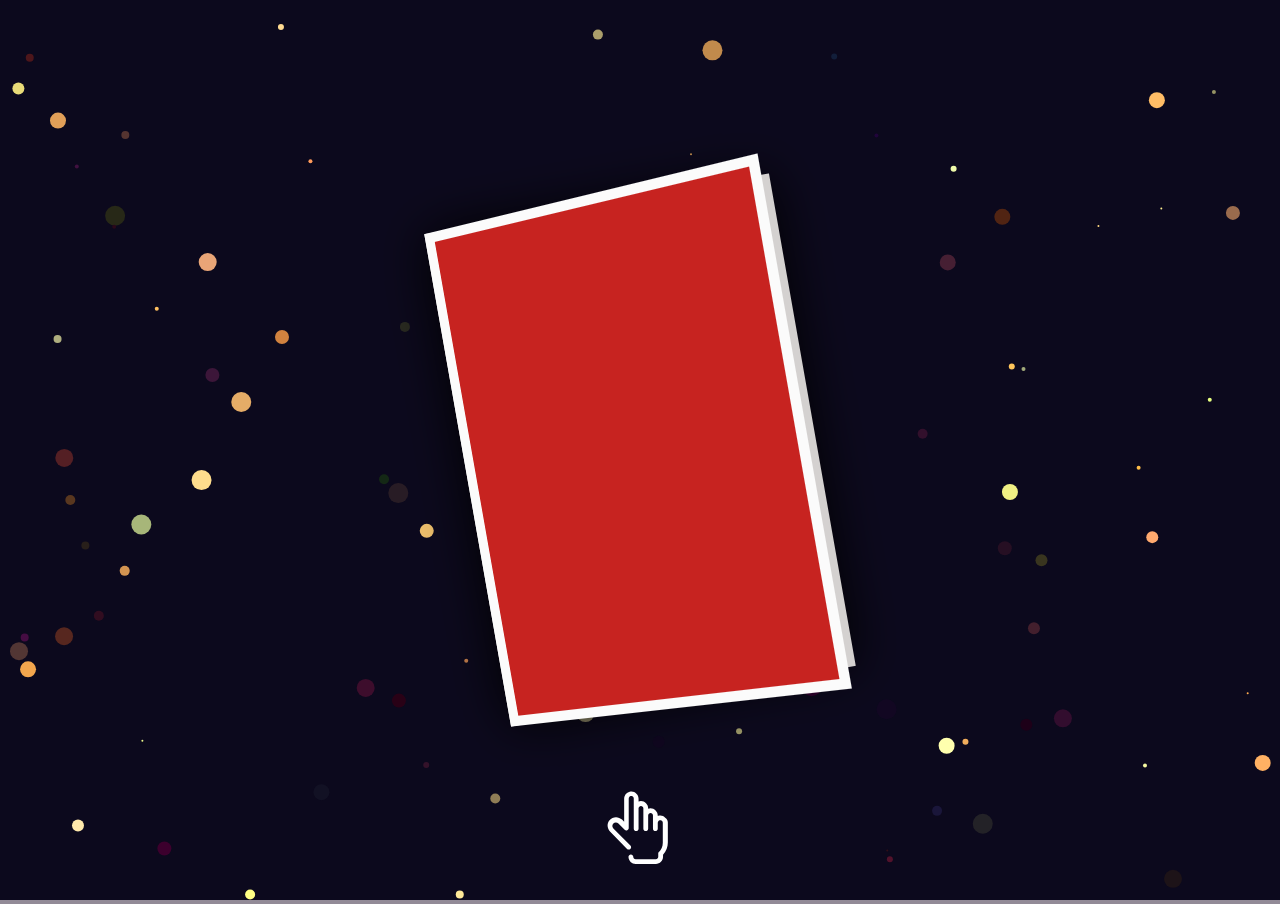
<file: index.html>
<!DOCTYPE html>
<html lang="en" >

<head>

  <meta charset="UTF-8">
  <title>Your Christmas Card</title>
  <meta name="viewport" content="width=device-width; initial-scale=1.0; maximum-scale=1.0; minimum-scale=1.0; user-scalable=no; target-densityDpi=device-dpi" />
  
  
      <link rel="stylesheet" href="css/style3.css">

  
</head>

<body>

	<div id="main">
		<div id="wrap">
			<audio id="music" autoplay="autopaly" loop="loop">
				<source src="music/love.mp3" type="audio/mp3" />
				<source src="music/love.ogg" type="audio/ogg" />
			</audio>
		</div>
		</div>

  <canvas id="canvas"></canvas>
  
  

    <script  src="js/index2.js"></script>




    <div class="card">
    <div class="card-page cart-page-front">
        <div class="card-page cart-page-outside"></div>
        <div class="card-page cart-page-inside">
          <span class="merry-christmas">
<svg version="1.1" id="Layer_2" xmlns="http://www.w3.org/2000/svg" xmlns:xlink="http://www.w3.org/1999/xlink" x="0px" y="0px"
	 width="540.054px" height="551.88px" viewBox="0 0 540.054 551.88" enable-background="new 0 0 540.054 551.88"
	 xml:space="preserve">
<path fill="#0A0A0A" d="M408.424,259.126c-6.145,0.44-11.873,2.104-17.349,4.458c1.873-7.48,7.205-30.873-6.877-29.254
	c-1.13,0.129-1.724,0.823-1.892,1.648c-0.16,0.177-0.31,0.373-0.429,0.615c-3.015,6.094-5.718,14.199-9.76,19.695
	c-1.472,2-2.722,4.848-5.667,6c-7.667,3-1-20.667,0.403-26.008c1.336-5.086-5.09-5.446-9.21-5.564
	c-1.478-0.042-2.408,0.997-2.672,2.134c-1.771,4.952-4.872,14.68-4.664,22.817c-1.675,2.943-5.191,12.621-10.857,13.621
	c-8.242,1.454-2.563-16.957-2-20.334c1.333-8,2.628-11.805-5.333-15c-2.264-0.908-5.406-1.915-7.769-2.502
	c0.089-0.499,0.184-0.998,0.258-1.5c0.452-3.046,0.324-8.625-2.972-10.302c-3.246-1.651-7.683-1.042-9.018,2.881
	c-2.086,6.129,1.369,9.709,6.025,11.925c-1.409,5.57-3.866,10.902-6.185,16.131c-2.527,5.698-5.047,11.584-8.066,17.048
	c-0.503,0.889-1.105,1.706-1.777,2.474c-0.19,0.137-0.375,0.295-0.542,0.504c-0.147,0.184-0.301,0.334-0.453,0.499
	c-0.32-1.622-0.045-3.463,0.099-5.091c0.205-2.319,0.537-4.664,0.959-6.956c1.638-8.898,5.757-23.821-7.247-27.625
	c-2.769-1.015-5.481-2.27-8.029-3.789c0.729-3.351,1.066-6.749,0.714-10.099c-0.746-7.1-9.771-11.932-14.462-5.102
	c-4.469,6.505,1.533,12.914,8.042,17.405c-1.567,5.595-4.063,11.042-6.443,16.208c-2.243,4.867-11.502,24.063-17.053,12.175
	c-1.347-2.884-1.583-6.25-1.22-9.587c6.726-0.07,13.875-8.967,13.043-15.18c-0.25-1.867-1.442-3.323-2.996-4.121
	c-4.746-3.586-10.56-2.08-15.424,1.055c-5.327,3.432-8.329,8.822-8.991,15.068c-0.485,4.564,0.015,9.123,1.842,13.173
	c-0.671,2.181-1.46,4.302-2.526,6.266c-2.609,4.809-5.47-0.677-6.093-3.317c-0.732-3.105-3.745-21.835-4.826-27.99
	c-0.839-4.777-2.416-9.121-6.94-11.494c-10.193-5.347-16.953,14.511-20.619,34.844c-0.15-1.523-0.739-13.674-0.972-15.188
	c-0.754-4.909-1.971-10.466-5.743-13.968c-4.074-3.782-9.072,0.642-11.787,3.652c-0.854,0.947-1.633,1.957-2.358,3.01
	c1.254-6.39,2.11-12.837,1.72-19.314c-0.468-7.769-12.292-8.248-17.77-6.557c-0.584,0.182-0.993,0.496-1.252,0.881
	c-0.352,0.365-0.592,0.87-0.618,1.536c-0.461,11.669-2.083,23.257-2.582,34.933c-0.246,5.756-0.359,11.518-0.576,17.275
	c-0.173,4.633-1.224,9.381-0.674,14.004c-0.065,0.294-0.071,0.599,0.018,0.902c0.062,0.21,0.139,0.41,0.224,0.605
	c0.016,0.078,0.027,0.156,0.044,0.234c0.207,0.955,0.807,1.531,1.521,1.787c15.66,5.629,13.604-13.445,16.139-23.459
	c1.607-6.35,3.581-13.52,7.333-19c2.295-3.353,4.394-5.369,5.333-1c0.722,3.357,1.002,10.45,1.042,13.863
	c0.079,6.824,0.312,13.729,1.365,20.477c0.133,0.851,7.386,6.916,12.593,0.66c1.244-1.494,1.333-10,3.088-19.338
	c0.628-3.344,1.549-6.59,2.556-9.836c0.305-0.986,3.55-9.936,5-7.762c1.556,2.336,1.679,18.956,2.082,23.988
	c0.771,9.63,5.483,19.66,17.274,16.613c5.786-1.496,9.039-6.484,11.333-12.666c5.667,6.666,14.002,5.833,19.671,2.529
	c0.402-0.234,0.683-0.529,0.88-0.852c2.013-1.537,3.779-3.596,5.123-5.467c4.225-5.885,7.139-12.777,9.854-19.457
	c0.973-2.395,1.935-4.897,2.751-7.459c0.509,0.287,1.002,0.558,1.482,0.814c0.128,0.186,0.275,0.365,0.468,0.531
	c2.325,1.996,1.456,5.473,0.881,7.986c-0.889,3.889-1.482,7.822-1.986,11.775c-0.613,4.807-1.573,9.453-1.231,14.329
	c0.734,10.451,12.601,13.38,19.37,6.712c2.306-1.92,3.896-4.813,5.129-7.449c4.693-10.033,10.295-20.252,13.13-31.088
	c0.216,0.063,0.431,0.124,0.646,0.184c0.032,0.029,0.066,0.051,0.088,0.09c1.744,3.153-0.742,13.437-1.256,16.153
	c-2.333,12.333-3,18.667,3.667,22.333c9.042,4.973,16.05,0.096,21.877-7.192c1.284-1.417,2.431-3.014,3.48-4.706
	c1.257,2.712,3.392,4.752,6.783,5.612c7.371,1.869,13.013-2.406,17.407-8.41c-1.083,4.436-2.145,8.874-2.98,13.362
	c-0.004,0.021-0.008,0.043-0.012,0.064c-6.87,4.783-14.099,11.954-13.435,20.629c0.138,1.807,1.163,3.113,2.544,3.811
	c6.372,6.195,14.074,1.231,18.952-5.764c4.638-6.649,6.664-14.654,8.515-22.522c6.12-3.015,12.377-5.245,19.508-5.757
	C412.306,263.852,411.632,258.896,408.424,259.126z M263.93,237.873c-0.803,1.768-3.477,4.858-5.943,5.6
	c0.358-1.313,0.771-2.576,1.212-3.75c0.547-1.458,1.317-2.783,2.211-4.049c0.785-1.5,1.993-1.813,3.625-0.939
	C264.817,235.837,264.449,236.883,263.93,237.873z M365.309,289.485c1.212-3.271,3.501-6.058,6.237-8.472
	c-0.521,2.279-1.136,4.535-1.949,6.755c-0.766,2.091-1.837,3.944-3.554,5.409c-0.506,0.432-0.859,0.606-1.102,0.609
	c-0.147-0.158-0.293-0.33-0.439-0.51C364.358,292.245,365.125,289.979,365.309,289.485z M279.171,220.98
	c-1.049-1.189-3.856-7.207,0.792-6.802c1.343,0.116,2.209,1.093,2.738,2.224c0.975,2.084,0.594,4.777,0.327,6.969
	c-0.046,0.374-0.103,0.747-0.16,1.12C281.549,223.412,280.298,222.256,279.171,220.98z M460.261,321.795
	c-2.297,0.051-4.698,0.373-7.054,0.967c-0.312-0.527-0.628-1.048-0.95-1.556c-2.765-4.362-7.715-7.108-8.257-11.988
	c1.271-0.249,2.456-0.715,3.303-1.604c1.382-1.451,1.335-3.506,0.256-5.125c-0.635-0.953-2.586-1.854-3.663-2.118
	c-4.707-1.161-8.634,4.292-9.429,8.232c-0.35,1.737-0.384,3.651-0.209,5.413c0.032,0.319,0.087,0.627,0.142,0.936
	c-1.194,4.824-2.818,9.509-5.416,13.795c-2.218,3.66-3.302,8.554-7.522,10.611c-3.069,1.498-5.07-0.545-5.334-3.6
	c-0.702-8.114,4.144-15.97,2.936-24.193c-0.539-3.666-3.685-6.91-7.546-7.244c-1.315-0.113-2.543,1.014-2.956,2.201
	c-0.372,1.07-0.735,2.167-1.083,3.283c-0.474-0.447-0.978-0.844-1.503-1.197c-4.403-4.775-12.259-5.602-17.941-2.453
	c-6.953,3.855-9.684,13.605-9.681,21.375c-1.202,1.977-2.692,4.322-4.335,6.551c-0.136,0.15-0.258,0.311-0.397,0.459
	c-1.443,1.554-3.092,2.843-4.926,3.898c-2.527,1.455-2.635-1.416-2.886-2.939c-1.141-6.952,1.666-13.807-1.528-20.525
	c-3.653-7.684-10.047-5.672-15.374-1.322c-2.936,2.396-5.522,5.318-7.486,8.565c-0.076-1.06-0.168-2.119-0.297-3.181
	c-0.617-5.066-4.673-8.176-9.651-7.184c-5.563,1.109-9.828,7.385-12.553,11.808c-0.41,0.665-0.798,1.343-1.175,2.024
	c0.194-5.033,0.603-10.133-0.059-15.098c-0.692-5.186-5.552-4.92-9.497-4.622c-1.083,0.081-1.706,0.7-1.946,1.472
	c-0.196,0.277-0.341,0.617-0.412,1.029c-0.679,3.979-1.224,7.951-1.658,11.936c-1.622,4.756-3.42,9.466-6.394,13.561
	c-0.307,0.422-0.634,0.824-0.974,1.207c-0.11,0.041-0.219,0.076-0.33,0.137c-2.94,1.57-4.662-6.824-4.906-8.22
	c-0.814-4.654,0.061-9.686,0.714-14.305c0.635-4.497,1.364-8.981,2.235-13.439c0.105-0.539,0.236-1.069,0.378-1.597
	c0.42,0.073,0.841,0.147,1.263,0.224c4.383,0.79,8.648,1.079,12.728-0.936c2.89-1.428,0.305-5.71-2.571-4.29
	c-3.016,1.49-6.515,0.974-9.912,0.287c0.517-1.566,0.985-3.147,1.208-4.81c0.075-0.56-0.023-1.02-0.229-1.392
	c-0.045-0.641-0.309-1.25-0.856-1.609c-2.438-1.6-4.834-2.195-7.724-2.332c-0.719-0.035-1.343,0.364-1.767,0.928
	c-0.203,0.178-0.392,0.387-0.549,0.657c-1.304,2.247-2.335,4.739-3.181,7.353c-2.33,0.153-4.645,0.521-6.942,1.184
	c-3.094,0.891-1.722,5.699,1.382,4.807c1.388-0.4,2.765-0.664,4.137-0.828c-1.098,4.696-1.791,9.529-2.483,13.885
	c-0.53,3.335-0.896,6.857-0.917,10.385c-3.426,1.811-6.832,3.984-10.031,6.457c-5.628-11.931-11.693-25.008,0.925-32
	c0.531-0.295,0.873-0.688,1.06-1.119c0.396-0.575,0.564-1.317,0.286-2.164c-1.721-5.236-7.724-6.742-12.485-5.035
	c-0.323,0.041-0.658,0.155-0.996,0.362c-0.113,0.068-0.215,0.145-0.326,0.214c-0.993,0.516-1.907,1.172-2.664,1.996
	c-5.104,4.49-7.203,10.863-6.915,17.957c0.065,1.615,0.319,3.197,0.69,4.758c-1.473,4.01-3.142,7.934-5.138,11.746
	c-1.854,3.541-4.122,8.018-7.381,10.782c-0.321,0.022-0.661,0.119-1.012,0.31c-4.804,2.611-3.137-11.627-2.837-13.236
	c0.785-4.214,2.301-8.338,2.565-12.637c0.4-6.508-6.321-8.827-11.453-6.123c-0.801,0.422-1.196,1.086-1.302,1.785
	c-0.022,0.056-0.051,0.103-0.07,0.16c-1.207,3.733-2.928,9.746-3.682,15.844c-0.948,2.313-1.948,4.604-3.07,6.848
	c-1.732,3.465-5,9.518-8.887,12.113c-0.366,0.063-0.741,0.222-1.109,0.53c-0.122,0.103-0.244,0.183-0.366,0.277
	c-0.289,0.118-0.58,0.217-0.873,0.288c-2.352,0.576,0.619-16.209,0.891-17.508c1.781-8.487-0.302-15.61-8.368-19.57
	c-0.847-0.416-1.717-0.775-2.599-1.105c0.453-4.509-0.037-8.852-2.241-12.449c-0.046-0.131-0.092-0.262-0.165-0.396
	c-2.191-4.104-7.075-5.24-11.055-2.865c-4.282,2.555-4.094,8.762-1.85,12.619c1.901,3.268,5.42,4.953,8.943,6.233
	c0.072,0.311,0.193,0.611,0.364,0.884c-0.454,1.828-0.976,3.596-1.413,5.209c-1.577,5.817-3.935,12.012-6.664,17.387
	c-1.665,3.279-3.677,6.613-6.358,9.158c-2.974,2.82-2.679-5.398-2.763-6.967c-0.274-5.111-0.797-13.539-7.785-12.937
	c-1.818,0.157-3.362,0.883-4.673,1.985c0.35-6.104,0.682-12.207,0.969-18.314c0.323-6.888,1.456-14.306-0.244-21.08
	c-1.645-6.557-7.007-7.266-12.705-7.285c-1.728-0.006-2.521,1.422-2.401,2.754c-0.068,0.234-0.118,0.482-0.118,0.758
	c-0.008,2.517-0.665,8.605-1.382,16.3c-4.275,13.324-8.808,26.704-16.4,38.53c-0.856,1.332-1.885,2.816-3.058,4.215
	c-0.221,0.132-0.436,0.291-0.631,0.51c-0.683,0.764-1.378,1.516-2.089,2.25c-2.423,2.022-5.27,3.242-8.447,2.338
	c-6.46-1.84-7.639-11.588-7.853-17.121c-0.59-15.274,5.032-50.82,27.228-45.957c1.721,0.378,2.999-0.893,3.273-2.221
	c0.129-0.471,0.099-1.01-0.179-1.593c-5.391-11.304-21.279-10.751-30.837-5.546c-12.958,7.057-16.732,23.674-17.865,37.146
	c-1.081,12.859-0.091,31.237,10.372,40.525c10.066,8.935,20.269,3.538,28.248-4.523c0.371-0.33,0.736-0.667,1.084-1.015
	c5.312-5.294,8.684-12.483,11.898-19.151c1.37-2.843,2.604-5.744,3.759-8.681c-1.094,21.095-0.058,42.746,10.608,39.853
	c0.612,0.042,1.254-0.122,1.836-0.602c1.856-1.529,2.811-3.461,3.047-5.876c0.423-4.313,0.841-8.667,1.106-12.994
	c0.029-0.474,0.055-0.948,0.084-1.422c0.744-2.872,2.04-5.552,4.186-7.634c4.016-3.896,3.906,5.043,4.03,7.344
	c0.278,5.185,1.018,14.533,8.667,11.76c7.027-2.548,10.771-14.33,13.25-20.424c1.593-3.917,3.619-8.845,4.956-13.94
	c1.566,3.384-1.042,11.239-1.647,13.267c-1.476,4.941-2.356,10.434-1.964,15.589c0.706,9.278,11.976,11.216,18.402,6.605
	c3.332-1.757,6.134-5.604,8.04-8.131c1.101-1.46,2.081-3.003,2.998-4.586c1.211,5.622,4.609,9.733,12.011,9.672
	c7.101-0.059,11.214-5.362,14.678-10.935c2.319-3.731,4.263-7.62,5.963-11.614c2.494,5.507,5.872,10.794,8.059,16.11
	c0.122,0.296,0.243,0.592,0.365,0.887c-2.071,2.531-3.853,5.227-5.233,8.051c-2.235,4.572-1.938,10.06,1.919,13.577
	c0.492,0.448,1.026,0.776,1.581,1.019c2.955,3.153,8.446,0.907,11.498-0.992c5.925-3.688,6.264-9.9,5.278-16.197
	c-0.465-2.975-1.808-6.379-3.436-9.988c2.62-2.053,5.406-3.893,8.191-5.485c0.415,3.625,1.309,7.151,2.914,10.368
	c3.135,6.28,11.169,8.172,16.498,3.572c1.966-1.697,3.571-3.658,4.938-5.781c-0.023,4.055,0.58,8.397,3.894,10.92
	c0.357,0.271,0.728,0.422,1.094,0.49c0.148,0.041,0.301,0.076,0.47,0.094c1.517,0.146,6.129-0.796,6.649-2.145
	c2.517-6.523,4.879-13.422,8.739-19.307c0.129-0.097,0.255-0.202,0.375-0.332c0.863-0.926,1.713-1.857,2.613-2.748
	c2.502-2.475,2.983,0.896,2.951,2.806c-0.054,3.146-0.345,6.255,0.466,9.348c1.156,4.401,3.6,10.899,9.298,9.868
	c0.047-0.008,0.087-0.026,0.133-0.037c2.893-0.604,2.249-2.187,2.593-5.282c1.062-7.313,2.738-14.266,7.951-19.983
	c2.406-2.638,3.516,1.379,3.458,3.277c-0.095,3.143,0.239,6.271,0.462,9.402c0.249,3.491,0.274,7.195,1.878,10.407
	c3.042,6.089,9.097,5.726,14.351,2.589c2.73-1.63,5.002-3.938,7.014-6.527c0.79-0.836,1.535-1.721,2.248-2.633
	c2.311,5.133,7.343,8.613,13.488,6.277c5.206-1.979,8.373-6.264,10.663-11.111c0.003,0.992,0.035,1.977,0.109,2.949
	c0.443,5.781,2.322,12.656,8.681,14.157c6.782,1.601,13.651-3.394,16.59-9.077c3.014-5.826,5.978-11.104,8.182-16.93
	c1.69,2.215,3.788,4.211,5.697,6.215c-1.943,1.607-3.578,3.559-4.705,5.9c-2.504,5.201-2.437,13.383,5.157,13.818
	c1.853,0.106,5.827-0.85,7.13-1.448c4.467-2.05,7.093-7.038,6.412-12.717c-0.242-2.015-0.845-3.987-1.645-5.888
	c1.505-0.325,2.975-0.504,4.309-0.533C463.024,326.706,463.48,321.725,460.261,321.795z M188.352,301.441
	c-0.942-0.343-1.874-0.711-2.781-1.141c-1.822-0.864-3.352-2.31-3.907-4.281c-0.647-2.295,1.561-5.789,3.488-4.93
	c0.107,0.214,0.24,0.426,0.432,0.63C188.093,294.385,188.643,297.85,188.352,301.441z M262.668,352.641
	c-0.679,2.059-2.257,2.356-4.736,0.896c-1.603-2.24-0.157-5.558,0.847-7.611c0.641-1.311,1.408-2.587,2.267-3.83
	c0.501,1.384,0.972,2.779,1.354,4.215C262.957,348.4,263.166,350.529,262.668,352.641z M399.04,324.032
	c-1.301,2.104-5.967,10.753-8.043,5.184c-1.247-3.347,0.451-8.728,1.844-11.843c1.66-3.712,5.99-6.674,9.446-5.381
	c1.393,0.712,1.355,1.988,1.422,2.088C402.629,317.688,400.541,321.604,399.04,324.032z M447.175,338.299
	c-0.397,3.41-5.654,5.101-5.223,0.588c0.29-3.033,1.956-5.486,4.283-7.371C447.3,333.583,447.464,335.817,447.175,338.299z
	 M223.894,292.253c-1.772-3.511-0.005-8.671,3.667-10.292c0.365-0.162,0.747-0.25,1.123-0.273c1.069-0.67,2.285-1.07,3.589-1.021
	c3.533,0.135,5.696,3.474,5.627,6.785c-0.071,3.384-1.722,6.66-5.083,7.813C229.756,296.314,225.461,295.355,223.894,292.253z
	 M308.336,425.396c-5.223-8.412-5.395-17.662-8.412-26.787c-1.359-4.113-4.332-9.742-8.426-12.928
	c1.357-0.906,2.586-2.051,3.658-3.121c1.939-1.938,5.084-5.66,2.957-8.486c-2.625-3.483-6.977-0.607-10.061,3.186
	c-0.195-3.039-1.205-6.039-2.945-8.348c-0.449-0.596-1.426-0.861-2.096-0.494c-3.602,1.968-4.486,5.473-3.988,9.096
	c-0.645-0.423-1.311-0.816-2.016-1.146c-2.406-1.127-6.156-1.715-8.18,0.41c-2.232,2.342-0.52,5.75,1.561,7.461
	c1.535,1.264,3.385,2.334,5.318,3.154c-3.342,3.002-6.027,7.102-7.779,10.5c-4.67,9.063-4.26,19.441-10.785,27.766
	c-0.432,0.549-0.467,1.106-0.27,1.564c-0.113,0.512,0.018,1.057,0.543,1.438c4.328,3.127,10.275,4.57,16.166,5.256
	c-0.072,2.406,1.021,4.623,3.855,5.092c2.941,0.488,5.65-1.881,6.91-4.469c4.621,0.059,8.988-0.834,13.396-2.129
	c2.826-0.832,6.23-1.631,8.572-3.602C307.777,428.998,309.396,427.104,308.336,425.396z M290.861,379.414
	c0.773-0.965,1.715-1.814,2.701-2.555c0.422-0.316,1.707-0.59,1.645-0.781c0.445,1.385-2.645,3.986-3.471,4.744
	c-0.98,0.9-2.387,2.168-3.813,2.837C288.561,382.207,290,380.488,290.861,379.414z M283.254,372.627
	c1.404,2.905,1.195,5.984,0.563,9.111C282.434,378.662,281.416,374.834,283.254,372.627z M271.51,379.096
	c1.439-0.957,4.23,0.541,5.492,1.246c1.6,0.896,2.699,2.324,3.809,3.738c-0.592,0.24-1.17,0.533-1.736,0.855
	C275.746,383.293,269.852,380.198,271.51,379.096z M282.422,428.195c-3.604,0.094-7.209-0.127-10.764-0.699
	c-2.049-0.33-4.004-1.096-5.963-1.793c1.998-2.264,3.27-5.561,4.246-8.104c3.371-8.783,1.41-19.32,9.004-26.148
	c11.117-9.994,14.707,11.941,15.469,18.465c0.658,5.637,1.75,10.769,4.873,14.936C293.908,426.943,288.521,428.035,282.422,428.195z
	 M321.808,144.121c-1.422,1.533-2.969,2.535-4.684,3.527c-1.709,0.988-8.504,4.634-9.122,0.725c-0.183-0.386-0.243-0.873-0.082-1.41
	c0.069-0.227,0.156-0.443,0.25-0.655c0.625-1.88,2.575-3.097,4.015-3.896l0,0c0.53-0.303,1.055-0.574,1.543-0.817
	c2.129-1.065,4.643-2.479,6.982-2.228C322.936,139.607,323.423,142.385,321.808,144.121z M328.172,172.662
	c-3.793,1.312-12.827,2.691-14.633-2.268c-0.752-2.069,0.467-3.036,2.34-3.361c4.24-1.541,9.16-0.662,12.784,2.05
	C330.049,170.12,329.875,172.072,328.172,172.662z M324.916,197.143c-1.335,2.791-5.577,0.688-7.417-0.281
	c-2.016-1.059-5.563-2.74-6.187-5.203c-0.203-0.801,0.03-1.658,0.644-2.126c0.238-0.397,0.643-0.692,1.215-0.726
	C316.851,188.586,327.475,191.793,324.916,197.143z M233.856,152.488c-0.237,0.131-0.514,0.209-0.835,0.191
	c-3.007-0.154-6.901-1.332-8.833-3.824c-1.316-1.701-2.986-4.377-1.227-6.336c2.125-2.367,7.309,0.695,9.703,2.277
	c0.1,0.059,0.205,0.119,0.303,0.178c1.395,0.83,4.222,2.334,4.225,4.27c0.008,0.033,0.025,0.065,0.031,0.1
	C237.565,151.362,235.669,152.52,233.856,152.488z M230.982,173.435c-1.393,1.3-3.721,1.729-5.535,1.979
	c-2.929,0.404-9.467,0.411-9.453-3.871c0.008-2.277,2.846-3.678,4.752-3.949c1.42-0.203,2.926-0.299,4.389-0.137
	c2.098-0.279,4.139,0.038,5.646,1.414C232.195,170.161,232.443,172.07,230.982,173.435z M234.063,191.785
	c-0.673,1.549-2.277,2.795-3.684,3.646c-2.131,1.293-7.573,3.701-8.916,0.16c-0.793-2.094,1.219-4.018,2.82-5.041
	c2.022-1.943,5.043-3.156,7.463-2.689C233.645,188.229,234.885,189.895,234.063,191.785z M296.14,189.635
	c-1.104,4.083-7.115,2.278-11.797-0.326c-0.054,0.566-0.196,1.088-0.486,1.482c-1.417,1.93-3.429,1.348-5.439,0.785
	c-1.392-0.389-2.955-1.035-4.287-1.937c-1.921,1.688-4.589,3.128-6.68,2.35c-1.295-0.481-2.037-1.654-2.309-3.003
	c-4.101,1.89-9.116,1.963-13.158,0.122c-0.898-0.409-1.146-1.304-0.686-2.151c0.67-1.236,1.87-2.507,3.237-3.609
	c-2.208-0.544-4.239-1.514-5.653-2.916c-0.543-0.538-0.559-1.465-0.008-2.006c1.861-1.824,4.303-2.32,6.713-3.072
	c1.243-0.389,2.343-1.06,3.408-1.803c-2.771-0.641-5.069-2.195-4.321-4.97c0.688-2.548,3.37-3.468,5.471-4.599
	c1.62-0.871,2.862-2.019,4.045-3.221c0.102-0.169,0.203-0.338,0.301-0.508c-1.67-0.475-3.289-1.338-4.72-2.131
	c-0.718-0.397-0.846-1.671-0.151-2.158c1.973-1.383,3.707-2.889,5.275-4.504c-0.562-0.574-0.789-1.381-0.392-2.521
	c0.668-1.92,2.366-3.146,3.849-4.43c1.78-1.54,2.971-3.471,4.544-5.175c0.269-0.292,0.606-0.386,0.933-0.347
	c0.707-0.57,2.092-0.457,2.498,0.701c1.061,3.03,3.752,5.49,5.982,7.695c1.026,1.015,2.254,2.354,1.722,3.914
	c-0.293,0.858-0.995,1.34-1.885,1.592c0.318,0.398,0.655,0.783,1.036,1.133c0.85,0.781,1.873,1.389,2.766,2.122
	c1.496,1.228,3.127,3.204,1.646,5.081c-0.693,0.879-1.709,1.33-2.878,1.475c1.904,0.926,4.104,1.422,6.026,2.4
	c2.042,1.043,3.669,3.069,1.584,5.077c-1.285,1.236-3.229,1.612-5.104,1.686c0.6,0.649,1.212,1.286,1.895,1.851
	c1.149,0.949,2.333,1.509,3.654,2.152c2.046,1,1.814,2.939,0.509,4.447c-0.993,1.146-2.275,1.703-3.674,1.875
	c0.343,0.256,0.683,0.511,1.011,0.768C292.313,184.283,296.874,186.922,296.14,189.635z M233.117,380.289c0,2.761-2.238,5-5,5
	s-5-2.239-5-5c0-2.762,2.238-5,5-5S233.117,377.527,233.117,380.289z M241.117,414.289c0,2.761-2.238,5-5,5s-5-2.239-5-5
	c0-2.762,2.238-5,5-5S241.117,411.527,241.117,414.289z M337.117,413.289c0,2.761-2.238,5-5,5s-5-2.239-5-5c0-2.762,2.238-5,5-5
	S337.117,410.527,337.117,413.289z M201.867,399.289c0,2.07-1.679,3.75-3.75,3.75s-3.75-1.68-3.75-3.75
	c0-2.071,1.679-3.75,3.75-3.75S201.867,397.218,201.867,399.289z M331.617,377.289c0,2.07-1.679,3.75-3.75,3.75
	s-3.75-1.68-3.75-3.75c0-2.071,1.679-3.75,3.75-3.75S331.617,375.218,331.617,377.289z M366.867,385.289
	c0,2.07-1.679,3.75-3.75,3.75s-3.75-1.68-3.75-3.75c0-2.071,1.679-3.75,3.75-3.75S366.867,383.218,366.867,385.289z"/>
</svg>
          </span>
        </div>
    </div>
    <div class="card-page cart-page-bottom">
      <p>This Christmas is truly special you know, Do I have more words to show? I hope u always happy, live as flowers and love your self more and more, do not sleep late because it is not healthy hihi. Merry Christmas !
      
      - dung ❤  </p>
     
    </div>
  </div>

  <span class="click-icon">
    <svg viewBox="0 0 40 40" xmlns="http://www.w3.org/2000/svg"><path fill="#fff" d="M31.6 17.7V26c0 1.9-.7 3.7-2 5.1v.9c0 1.6-1.3 3-3 3h-8.4c-1.6 0-3-1.3-3-3 0-.6.5-1 1-1s1 .4 1 1c0 .5.4 1 1 1h8.4c.5 0 1-.4 1-1v-1.2-.3-.1c0-.1.1-.2.2-.3 1.1-1.1 1.7-2.5 1.7-4v-8.3c0-.3-.1-.5-.3-.7-.1-.1-.5-.4-1-.3-.4.1-.8.6-.8 1.1v2.4c0 .6-.5 1-1 1s-1-.4-1-1v-5.5c0-.3-.1-.5-.3-.7s-.4-.3-.7-.3c-.5 0-1 .5-1 1v5.5c0 .6-.5 1-1 1s-1-.4-1-1v-8.5c0-.3-.1-.5-.3-.7s-.4-.3-.7-.3c-.5 0-1 .5-1 1v8.5c0 .6-.5 1-1 1s-1-.4-1-1V7.7c0-.3-.1-.5-.3-.7-.1-.1-.5-.4-1-.3-.4.1-.8.6-.8 1.1V20c0 .4-.2.8-.6.9-.4.2-.8.1-1.1-.2L11 18.1c-.6-.6-1.6-.6-2.2.1-.5.6-.4 1.5.2 2.1l7 7c.4.4.4 1 0 1.4-.2.2-.5.3-.7.3-.3 0-.5-.1-.7-.3l-7-7.1c-1.3-1.3-1.5-3.5-.3-4.8C8 16 9 15.5 10 15.5c.9 0 1.8.4 2.5 1l.9.9V7.9c0-1.4.9-2.7 2.3-3 1-.3 2.1 0 2.8.8.6.6.9 1.3.9 2.1V9c.3-.1.7-.2 1-.2.8 0 1.5.3 2.1.9s.9 1.3.9 2.1v.2c.3-.1.7-.2 1-.2.8 0 1.5.3 2.1.9s.9 1.3.9 2.1v.2c.1 0 .2-.1.3-.1 1-.3 2.1 0 2.8.8.8.5 1.1 1.3 1.1 2z"/></svg>
  </span>
  <script src='https://cdnjs.cloudflare.com/ajax/libs/jquery/3.1.0/jquery.min.js'></script>

  

    <script  src="js/index2.js"></script>




</body>

</html>
</file>
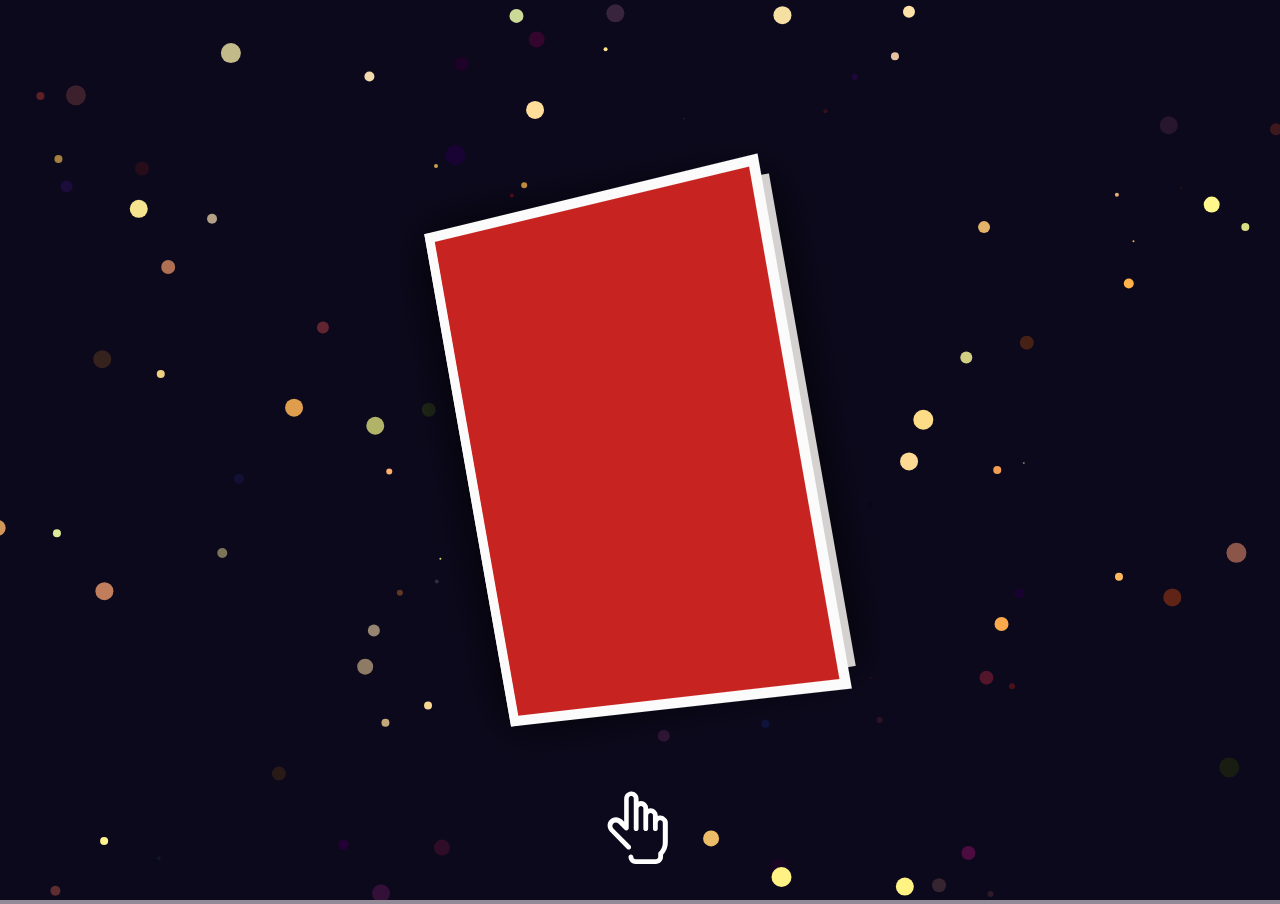
<file: card.html>
<!DOCTYPE html>
<html lang="en" >

<head>
  <meta charset="UTF-8">
  <title>Your Christmas Card</title>
  <meta name="viewport" content="width=device-width; initial-scale=1.0; maximum-scale=1.0; minimum-scale=1.0; user-scalable=no; target-densityDpi=device-dpi" />
  
  
      <link rel="stylesheet" href="css/style3.css">

  
</head>

<body>



  <canvas id="canvas"></canvas>
  
  

    <script  src="js/index2.js"></script>




    <div class="card">
    <div class="card-page cart-page-front">
        <div class="card-page cart-page-outside"></div>
        <div class="card-page cart-page-inside">
          <span class="merry-christmas">
<svg version="1.1" id="Layer_2" xmlns="http://www.w3.org/2000/svg" xmlns:xlink="http://www.w3.org/1999/xlink" x="0px" y="0px"
	 width="540.054px" height="551.88px" viewBox="0 0 540.054 551.88" enable-background="new 0 0 540.054 551.88"
	 xml:space="preserve">
<path fill="#0A0A0A" d="M408.424,259.126c-6.145,0.44-11.873,2.104-17.349,4.458c1.873-7.48,7.205-30.873-6.877-29.254
	c-1.13,0.129-1.724,0.823-1.892,1.648c-0.16,0.177-0.31,0.373-0.429,0.615c-3.015,6.094-5.718,14.199-9.76,19.695
	c-1.472,2-2.722,4.848-5.667,6c-7.667,3-1-20.667,0.403-26.008c1.336-5.086-5.09-5.446-9.21-5.564
	c-1.478-0.042-2.408,0.997-2.672,2.134c-1.771,4.952-4.872,14.68-4.664,22.817c-1.675,2.943-5.191,12.621-10.857,13.621
	c-8.242,1.454-2.563-16.957-2-20.334c1.333-8,2.628-11.805-5.333-15c-2.264-0.908-5.406-1.915-7.769-2.502
	c0.089-0.499,0.184-0.998,0.258-1.5c0.452-3.046,0.324-8.625-2.972-10.302c-3.246-1.651-7.683-1.042-9.018,2.881
	c-2.086,6.129,1.369,9.709,6.025,11.925c-1.409,5.57-3.866,10.902-6.185,16.131c-2.527,5.698-5.047,11.584-8.066,17.048
	c-0.503,0.889-1.105,1.706-1.777,2.474c-0.19,0.137-0.375,0.295-0.542,0.504c-0.147,0.184-0.301,0.334-0.453,0.499
	c-0.32-1.622-0.045-3.463,0.099-5.091c0.205-2.319,0.537-4.664,0.959-6.956c1.638-8.898,5.757-23.821-7.247-27.625
	c-2.769-1.015-5.481-2.27-8.029-3.789c0.729-3.351,1.066-6.749,0.714-10.099c-0.746-7.1-9.771-11.932-14.462-5.102
	c-4.469,6.505,1.533,12.914,8.042,17.405c-1.567,5.595-4.063,11.042-6.443,16.208c-2.243,4.867-11.502,24.063-17.053,12.175
	c-1.347-2.884-1.583-6.25-1.22-9.587c6.726-0.07,13.875-8.967,13.043-15.18c-0.25-1.867-1.442-3.323-2.996-4.121
	c-4.746-3.586-10.56-2.08-15.424,1.055c-5.327,3.432-8.329,8.822-8.991,15.068c-0.485,4.564,0.015,9.123,1.842,13.173
	c-0.671,2.181-1.46,4.302-2.526,6.266c-2.609,4.809-5.47-0.677-6.093-3.317c-0.732-3.105-3.745-21.835-4.826-27.99
	c-0.839-4.777-2.416-9.121-6.94-11.494c-10.193-5.347-16.953,14.511-20.619,34.844c-0.15-1.523-0.739-13.674-0.972-15.188
	c-0.754-4.909-1.971-10.466-5.743-13.968c-4.074-3.782-9.072,0.642-11.787,3.652c-0.854,0.947-1.633,1.957-2.358,3.01
	c1.254-6.39,2.11-12.837,1.72-19.314c-0.468-7.769-12.292-8.248-17.77-6.557c-0.584,0.182-0.993,0.496-1.252,0.881
	c-0.352,0.365-0.592,0.87-0.618,1.536c-0.461,11.669-2.083,23.257-2.582,34.933c-0.246,5.756-0.359,11.518-0.576,17.275
	c-0.173,4.633-1.224,9.381-0.674,14.004c-0.065,0.294-0.071,0.599,0.018,0.902c0.062,0.21,0.139,0.41,0.224,0.605
	c0.016,0.078,0.027,0.156,0.044,0.234c0.207,0.955,0.807,1.531,1.521,1.787c15.66,5.629,13.604-13.445,16.139-23.459
	c1.607-6.35,3.581-13.52,7.333-19c2.295-3.353,4.394-5.369,5.333-1c0.722,3.357,1.002,10.45,1.042,13.863
	c0.079,6.824,0.312,13.729,1.365,20.477c0.133,0.851,7.386,6.916,12.593,0.66c1.244-1.494,1.333-10,3.088-19.338
	c0.628-3.344,1.549-6.59,2.556-9.836c0.305-0.986,3.55-9.936,5-7.762c1.556,2.336,1.679,18.956,2.082,23.988
	c0.771,9.63,5.483,19.66,17.274,16.613c5.786-1.496,9.039-6.484,11.333-12.666c5.667,6.666,14.002,5.833,19.671,2.529
	c0.402-0.234,0.683-0.529,0.88-0.852c2.013-1.537,3.779-3.596,5.123-5.467c4.225-5.885,7.139-12.777,9.854-19.457
	c0.973-2.395,1.935-4.897,2.751-7.459c0.509,0.287,1.002,0.558,1.482,0.814c0.128,0.186,0.275,0.365,0.468,0.531
	c2.325,1.996,1.456,5.473,0.881,7.986c-0.889,3.889-1.482,7.822-1.986,11.775c-0.613,4.807-1.573,9.453-1.231,14.329
	c0.734,10.451,12.601,13.38,19.37,6.712c2.306-1.92,3.896-4.813,5.129-7.449c4.693-10.033,10.295-20.252,13.13-31.088
	c0.216,0.063,0.431,0.124,0.646,0.184c0.032,0.029,0.066,0.051,0.088,0.09c1.744,3.153-0.742,13.437-1.256,16.153
	c-2.333,12.333-3,18.667,3.667,22.333c9.042,4.973,16.05,0.096,21.877-7.192c1.284-1.417,2.431-3.014,3.48-4.706
	c1.257,2.712,3.392,4.752,6.783,5.612c7.371,1.869,13.013-2.406,17.407-8.41c-1.083,4.436-2.145,8.874-2.98,13.362
	c-0.004,0.021-0.008,0.043-0.012,0.064c-6.87,4.783-14.099,11.954-13.435,20.629c0.138,1.807,1.163,3.113,2.544,3.811
	c6.372,6.195,14.074,1.231,18.952-5.764c4.638-6.649,6.664-14.654,8.515-22.522c6.12-3.015,12.377-5.245,19.508-5.757
	C412.306,263.852,411.632,258.896,408.424,259.126z M263.93,237.873c-0.803,1.768-3.477,4.858-5.943,5.6
	c0.358-1.313,0.771-2.576,1.212-3.75c0.547-1.458,1.317-2.783,2.211-4.049c0.785-1.5,1.993-1.813,3.625-0.939
	C264.817,235.837,264.449,236.883,263.93,237.873z M365.309,289.485c1.212-3.271,3.501-6.058,6.237-8.472
	c-0.521,2.279-1.136,4.535-1.949,6.755c-0.766,2.091-1.837,3.944-3.554,5.409c-0.506,0.432-0.859,0.606-1.102,0.609
	c-0.147-0.158-0.293-0.33-0.439-0.51C364.358,292.245,365.125,289.979,365.309,289.485z M279.171,220.98
	c-1.049-1.189-3.856-7.207,0.792-6.802c1.343,0.116,2.209,1.093,2.738,2.224c0.975,2.084,0.594,4.777,0.327,6.969
	c-0.046,0.374-0.103,0.747-0.16,1.12C281.549,223.412,280.298,222.256,279.171,220.98z M460.261,321.795
	c-2.297,0.051-4.698,0.373-7.054,0.967c-0.312-0.527-0.628-1.048-0.95-1.556c-2.765-4.362-7.715-7.108-8.257-11.988
	c1.271-0.249,2.456-0.715,3.303-1.604c1.382-1.451,1.335-3.506,0.256-5.125c-0.635-0.953-2.586-1.854-3.663-2.118
	c-4.707-1.161-8.634,4.292-9.429,8.232c-0.35,1.737-0.384,3.651-0.209,5.413c0.032,0.319,0.087,0.627,0.142,0.936
	c-1.194,4.824-2.818,9.509-5.416,13.795c-2.218,3.66-3.302,8.554-7.522,10.611c-3.069,1.498-5.07-0.545-5.334-3.6
	c-0.702-8.114,4.144-15.97,2.936-24.193c-0.539-3.666-3.685-6.91-7.546-7.244c-1.315-0.113-2.543,1.014-2.956,2.201
	c-0.372,1.07-0.735,2.167-1.083,3.283c-0.474-0.447-0.978-0.844-1.503-1.197c-4.403-4.775-12.259-5.602-17.941-2.453
	c-6.953,3.855-9.684,13.605-9.681,21.375c-1.202,1.977-2.692,4.322-4.335,6.551c-0.136,0.15-0.258,0.311-0.397,0.459
	c-1.443,1.554-3.092,2.843-4.926,3.898c-2.527,1.455-2.635-1.416-2.886-2.939c-1.141-6.952,1.666-13.807-1.528-20.525
	c-3.653-7.684-10.047-5.672-15.374-1.322c-2.936,2.396-5.522,5.318-7.486,8.565c-0.076-1.06-0.168-2.119-0.297-3.181
	c-0.617-5.066-4.673-8.176-9.651-7.184c-5.563,1.109-9.828,7.385-12.553,11.808c-0.41,0.665-0.798,1.343-1.175,2.024
	c0.194-5.033,0.603-10.133-0.059-15.098c-0.692-5.186-5.552-4.92-9.497-4.622c-1.083,0.081-1.706,0.7-1.946,1.472
	c-0.196,0.277-0.341,0.617-0.412,1.029c-0.679,3.979-1.224,7.951-1.658,11.936c-1.622,4.756-3.42,9.466-6.394,13.561
	c-0.307,0.422-0.634,0.824-0.974,1.207c-0.11,0.041-0.219,0.076-0.33,0.137c-2.94,1.57-4.662-6.824-4.906-8.22
	c-0.814-4.654,0.061-9.686,0.714-14.305c0.635-4.497,1.364-8.981,2.235-13.439c0.105-0.539,0.236-1.069,0.378-1.597
	c0.42,0.073,0.841,0.147,1.263,0.224c4.383,0.79,8.648,1.079,12.728-0.936c2.89-1.428,0.305-5.71-2.571-4.29
	c-3.016,1.49-6.515,0.974-9.912,0.287c0.517-1.566,0.985-3.147,1.208-4.81c0.075-0.56-0.023-1.02-0.229-1.392
	c-0.045-0.641-0.309-1.25-0.856-1.609c-2.438-1.6-4.834-2.195-7.724-2.332c-0.719-0.035-1.343,0.364-1.767,0.928
	c-0.203,0.178-0.392,0.387-0.549,0.657c-1.304,2.247-2.335,4.739-3.181,7.353c-2.33,0.153-4.645,0.521-6.942,1.184
	c-3.094,0.891-1.722,5.699,1.382,4.807c1.388-0.4,2.765-0.664,4.137-0.828c-1.098,4.696-1.791,9.529-2.483,13.885
	c-0.53,3.335-0.896,6.857-0.917,10.385c-3.426,1.811-6.832,3.984-10.031,6.457c-5.628-11.931-11.693-25.008,0.925-32
	c0.531-0.295,0.873-0.688,1.06-1.119c0.396-0.575,0.564-1.317,0.286-2.164c-1.721-5.236-7.724-6.742-12.485-5.035
	c-0.323,0.041-0.658,0.155-0.996,0.362c-0.113,0.068-0.215,0.145-0.326,0.214c-0.993,0.516-1.907,1.172-2.664,1.996
	c-5.104,4.49-7.203,10.863-6.915,17.957c0.065,1.615,0.319,3.197,0.69,4.758c-1.473,4.01-3.142,7.934-5.138,11.746
	c-1.854,3.541-4.122,8.018-7.381,10.782c-0.321,0.022-0.661,0.119-1.012,0.31c-4.804,2.611-3.137-11.627-2.837-13.236
	c0.785-4.214,2.301-8.338,2.565-12.637c0.4-6.508-6.321-8.827-11.453-6.123c-0.801,0.422-1.196,1.086-1.302,1.785
	c-0.022,0.056-0.051,0.103-0.07,0.16c-1.207,3.733-2.928,9.746-3.682,15.844c-0.948,2.313-1.948,4.604-3.07,6.848
	c-1.732,3.465-5,9.518-8.887,12.113c-0.366,0.063-0.741,0.222-1.109,0.53c-0.122,0.103-0.244,0.183-0.366,0.277
	c-0.289,0.118-0.58,0.217-0.873,0.288c-2.352,0.576,0.619-16.209,0.891-17.508c1.781-8.487-0.302-15.61-8.368-19.57
	c-0.847-0.416-1.717-0.775-2.599-1.105c0.453-4.509-0.037-8.852-2.241-12.449c-0.046-0.131-0.092-0.262-0.165-0.396
	c-2.191-4.104-7.075-5.24-11.055-2.865c-4.282,2.555-4.094,8.762-1.85,12.619c1.901,3.268,5.42,4.953,8.943,6.233
	c0.072,0.311,0.193,0.611,0.364,0.884c-0.454,1.828-0.976,3.596-1.413,5.209c-1.577,5.817-3.935,12.012-6.664,17.387
	c-1.665,3.279-3.677,6.613-6.358,9.158c-2.974,2.82-2.679-5.398-2.763-6.967c-0.274-5.111-0.797-13.539-7.785-12.937
	c-1.818,0.157-3.362,0.883-4.673,1.985c0.35-6.104,0.682-12.207,0.969-18.314c0.323-6.888,1.456-14.306-0.244-21.08
	c-1.645-6.557-7.007-7.266-12.705-7.285c-1.728-0.006-2.521,1.422-2.401,2.754c-0.068,0.234-0.118,0.482-0.118,0.758
	c-0.008,2.517-0.665,8.605-1.382,16.3c-4.275,13.324-8.808,26.704-16.4,38.53c-0.856,1.332-1.885,2.816-3.058,4.215
	c-0.221,0.132-0.436,0.291-0.631,0.51c-0.683,0.764-1.378,1.516-2.089,2.25c-2.423,2.022-5.27,3.242-8.447,2.338
	c-6.46-1.84-7.639-11.588-7.853-17.121c-0.59-15.274,5.032-50.82,27.228-45.957c1.721,0.378,2.999-0.893,3.273-2.221
	c0.129-0.471,0.099-1.01-0.179-1.593c-5.391-11.304-21.279-10.751-30.837-5.546c-12.958,7.057-16.732,23.674-17.865,37.146
	c-1.081,12.859-0.091,31.237,10.372,40.525c10.066,8.935,20.269,3.538,28.248-4.523c0.371-0.33,0.736-0.667,1.084-1.015
	c5.312-5.294,8.684-12.483,11.898-19.151c1.37-2.843,2.604-5.744,3.759-8.681c-1.094,21.095-0.058,42.746,10.608,39.853
	c0.612,0.042,1.254-0.122,1.836-0.602c1.856-1.529,2.811-3.461,3.047-5.876c0.423-4.313,0.841-8.667,1.106-12.994
	c0.029-0.474,0.055-0.948,0.084-1.422c0.744-2.872,2.04-5.552,4.186-7.634c4.016-3.896,3.906,5.043,4.03,7.344
	c0.278,5.185,1.018,14.533,8.667,11.76c7.027-2.548,10.771-14.33,13.25-20.424c1.593-3.917,3.619-8.845,4.956-13.94
	c1.566,3.384-1.042,11.239-1.647,13.267c-1.476,4.941-2.356,10.434-1.964,15.589c0.706,9.278,11.976,11.216,18.402,6.605
	c3.332-1.757,6.134-5.604,8.04-8.131c1.101-1.46,2.081-3.003,2.998-4.586c1.211,5.622,4.609,9.733,12.011,9.672
	c7.101-0.059,11.214-5.362,14.678-10.935c2.319-3.731,4.263-7.62,5.963-11.614c2.494,5.507,5.872,10.794,8.059,16.11
	c0.122,0.296,0.243,0.592,0.365,0.887c-2.071,2.531-3.853,5.227-5.233,8.051c-2.235,4.572-1.938,10.06,1.919,13.577
	c0.492,0.448,1.026,0.776,1.581,1.019c2.955,3.153,8.446,0.907,11.498-0.992c5.925-3.688,6.264-9.9,5.278-16.197
	c-0.465-2.975-1.808-6.379-3.436-9.988c2.62-2.053,5.406-3.893,8.191-5.485c0.415,3.625,1.309,7.151,2.914,10.368
	c3.135,6.28,11.169,8.172,16.498,3.572c1.966-1.697,3.571-3.658,4.938-5.781c-0.023,4.055,0.58,8.397,3.894,10.92
	c0.357,0.271,0.728,0.422,1.094,0.49c0.148,0.041,0.301,0.076,0.47,0.094c1.517,0.146,6.129-0.796,6.649-2.145
	c2.517-6.523,4.879-13.422,8.739-19.307c0.129-0.097,0.255-0.202,0.375-0.332c0.863-0.926,1.713-1.857,2.613-2.748
	c2.502-2.475,2.983,0.896,2.951,2.806c-0.054,3.146-0.345,6.255,0.466,9.348c1.156,4.401,3.6,10.899,9.298,9.868
	c0.047-0.008,0.087-0.026,0.133-0.037c2.893-0.604,2.249-2.187,2.593-5.282c1.062-7.313,2.738-14.266,7.951-19.983
	c2.406-2.638,3.516,1.379,3.458,3.277c-0.095,3.143,0.239,6.271,0.462,9.402c0.249,3.491,0.274,7.195,1.878,10.407
	c3.042,6.089,9.097,5.726,14.351,2.589c2.73-1.63,5.002-3.938,7.014-6.527c0.79-0.836,1.535-1.721,2.248-2.633
	c2.311,5.133,7.343,8.613,13.488,6.277c5.206-1.979,8.373-6.264,10.663-11.111c0.003,0.992,0.035,1.977,0.109,2.949
	c0.443,5.781,2.322,12.656,8.681,14.157c6.782,1.601,13.651-3.394,16.59-9.077c3.014-5.826,5.978-11.104,8.182-16.93
	c1.69,2.215,3.788,4.211,5.697,6.215c-1.943,1.607-3.578,3.559-4.705,5.9c-2.504,5.201-2.437,13.383,5.157,13.818
	c1.853,0.106,5.827-0.85,7.13-1.448c4.467-2.05,7.093-7.038,6.412-12.717c-0.242-2.015-0.845-3.987-1.645-5.888
	c1.505-0.325,2.975-0.504,4.309-0.533C463.024,326.706,463.48,321.725,460.261,321.795z M188.352,301.441
	c-0.942-0.343-1.874-0.711-2.781-1.141c-1.822-0.864-3.352-2.31-3.907-4.281c-0.647-2.295,1.561-5.789,3.488-4.93
	c0.107,0.214,0.24,0.426,0.432,0.63C188.093,294.385,188.643,297.85,188.352,301.441z M262.668,352.641
	c-0.679,2.059-2.257,2.356-4.736,0.896c-1.603-2.24-0.157-5.558,0.847-7.611c0.641-1.311,1.408-2.587,2.267-3.83
	c0.501,1.384,0.972,2.779,1.354,4.215C262.957,348.4,263.166,350.529,262.668,352.641z M399.04,324.032
	c-1.301,2.104-5.967,10.753-8.043,5.184c-1.247-3.347,0.451-8.728,1.844-11.843c1.66-3.712,5.99-6.674,9.446-5.381
	c1.393,0.712,1.355,1.988,1.422,2.088C402.629,317.688,400.541,321.604,399.04,324.032z M447.175,338.299
	c-0.397,3.41-5.654,5.101-5.223,0.588c0.29-3.033,1.956-5.486,4.283-7.371C447.3,333.583,447.464,335.817,447.175,338.299z
	 M223.894,292.253c-1.772-3.511-0.005-8.671,3.667-10.292c0.365-0.162,0.747-0.25,1.123-0.273c1.069-0.67,2.285-1.07,3.589-1.021
	c3.533,0.135,5.696,3.474,5.627,6.785c-0.071,3.384-1.722,6.66-5.083,7.813C229.756,296.314,225.461,295.355,223.894,292.253z
	 M308.336,425.396c-5.223-8.412-5.395-17.662-8.412-26.787c-1.359-4.113-4.332-9.742-8.426-12.928
	c1.357-0.906,2.586-2.051,3.658-3.121c1.939-1.938,5.084-5.66,2.957-8.486c-2.625-3.483-6.977-0.607-10.061,3.186
	c-0.195-3.039-1.205-6.039-2.945-8.348c-0.449-0.596-1.426-0.861-2.096-0.494c-3.602,1.968-4.486,5.473-3.988,9.096
	c-0.645-0.423-1.311-0.816-2.016-1.146c-2.406-1.127-6.156-1.715-8.18,0.41c-2.232,2.342-0.52,5.75,1.561,7.461
	c1.535,1.264,3.385,2.334,5.318,3.154c-3.342,3.002-6.027,7.102-7.779,10.5c-4.67,9.063-4.26,19.441-10.785,27.766
	c-0.432,0.549-0.467,1.106-0.27,1.564c-0.113,0.512,0.018,1.057,0.543,1.438c4.328,3.127,10.275,4.57,16.166,5.256
	c-0.072,2.406,1.021,4.623,3.855,5.092c2.941,0.488,5.65-1.881,6.91-4.469c4.621,0.059,8.988-0.834,13.396-2.129
	c2.826-0.832,6.23-1.631,8.572-3.602C307.777,428.998,309.396,427.104,308.336,425.396z M290.861,379.414
	c0.773-0.965,1.715-1.814,2.701-2.555c0.422-0.316,1.707-0.59,1.645-0.781c0.445,1.385-2.645,3.986-3.471,4.744
	c-0.98,0.9-2.387,2.168-3.813,2.837C288.561,382.207,290,380.488,290.861,379.414z M283.254,372.627
	c1.404,2.905,1.195,5.984,0.563,9.111C282.434,378.662,281.416,374.834,283.254,372.627z M271.51,379.096
	c1.439-0.957,4.23,0.541,5.492,1.246c1.6,0.896,2.699,2.324,3.809,3.738c-0.592,0.24-1.17,0.533-1.736,0.855
	C275.746,383.293,269.852,380.198,271.51,379.096z M282.422,428.195c-3.604,0.094-7.209-0.127-10.764-0.699
	c-2.049-0.33-4.004-1.096-5.963-1.793c1.998-2.264,3.27-5.561,4.246-8.104c3.371-8.783,1.41-19.32,9.004-26.148
	c11.117-9.994,14.707,11.941,15.469,18.465c0.658,5.637,1.75,10.769,4.873,14.936C293.908,426.943,288.521,428.035,282.422,428.195z
	 M321.808,144.121c-1.422,1.533-2.969,2.535-4.684,3.527c-1.709,0.988-8.504,4.634-9.122,0.725c-0.183-0.386-0.243-0.873-0.082-1.41
	c0.069-0.227,0.156-0.443,0.25-0.655c0.625-1.88,2.575-3.097,4.015-3.896l0,0c0.53-0.303,1.055-0.574,1.543-0.817
	c2.129-1.065,4.643-2.479,6.982-2.228C322.936,139.607,323.423,142.385,321.808,144.121z M328.172,172.662
	c-3.793,1.312-12.827,2.691-14.633-2.268c-0.752-2.069,0.467-3.036,2.34-3.361c4.24-1.541,9.16-0.662,12.784,2.05
	C330.049,170.12,329.875,172.072,328.172,172.662z M324.916,197.143c-1.335,2.791-5.577,0.688-7.417-0.281
	c-2.016-1.059-5.563-2.74-6.187-5.203c-0.203-0.801,0.03-1.658,0.644-2.126c0.238-0.397,0.643-0.692,1.215-0.726
	C316.851,188.586,327.475,191.793,324.916,197.143z M233.856,152.488c-0.237,0.131-0.514,0.209-0.835,0.191
	c-3.007-0.154-6.901-1.332-8.833-3.824c-1.316-1.701-2.986-4.377-1.227-6.336c2.125-2.367,7.309,0.695,9.703,2.277
	c0.1,0.059,0.205,0.119,0.303,0.178c1.395,0.83,4.222,2.334,4.225,4.27c0.008,0.033,0.025,0.065,0.031,0.1
	C237.565,151.362,235.669,152.52,233.856,152.488z M230.982,173.435c-1.393,1.3-3.721,1.729-5.535,1.979
	c-2.929,0.404-9.467,0.411-9.453-3.871c0.008-2.277,2.846-3.678,4.752-3.949c1.42-0.203,2.926-0.299,4.389-0.137
	c2.098-0.279,4.139,0.038,5.646,1.414C232.195,170.161,232.443,172.07,230.982,173.435z M234.063,191.785
	c-0.673,1.549-2.277,2.795-3.684,3.646c-2.131,1.293-7.573,3.701-8.916,0.16c-0.793-2.094,1.219-4.018,2.82-5.041
	c2.022-1.943,5.043-3.156,7.463-2.689C233.645,188.229,234.885,189.895,234.063,191.785z M296.14,189.635
	c-1.104,4.083-7.115,2.278-11.797-0.326c-0.054,0.566-0.196,1.088-0.486,1.482c-1.417,1.93-3.429,1.348-5.439,0.785
	c-1.392-0.389-2.955-1.035-4.287-1.937c-1.921,1.688-4.589,3.128-6.68,2.35c-1.295-0.481-2.037-1.654-2.309-3.003
	c-4.101,1.89-9.116,1.963-13.158,0.122c-0.898-0.409-1.146-1.304-0.686-2.151c0.67-1.236,1.87-2.507,3.237-3.609
	c-2.208-0.544-4.239-1.514-5.653-2.916c-0.543-0.538-0.559-1.465-0.008-2.006c1.861-1.824,4.303-2.32,6.713-3.072
	c1.243-0.389,2.343-1.06,3.408-1.803c-2.771-0.641-5.069-2.195-4.321-4.97c0.688-2.548,3.37-3.468,5.471-4.599
	c1.62-0.871,2.862-2.019,4.045-3.221c0.102-0.169,0.203-0.338,0.301-0.508c-1.67-0.475-3.289-1.338-4.72-2.131
	c-0.718-0.397-0.846-1.671-0.151-2.158c1.973-1.383,3.707-2.889,5.275-4.504c-0.562-0.574-0.789-1.381-0.392-2.521
	c0.668-1.92,2.366-3.146,3.849-4.43c1.78-1.54,2.971-3.471,4.544-5.175c0.269-0.292,0.606-0.386,0.933-0.347
	c0.707-0.57,2.092-0.457,2.498,0.701c1.061,3.03,3.752,5.49,5.982,7.695c1.026,1.015,2.254,2.354,1.722,3.914
	c-0.293,0.858-0.995,1.34-1.885,1.592c0.318,0.398,0.655,0.783,1.036,1.133c0.85,0.781,1.873,1.389,2.766,2.122
	c1.496,1.228,3.127,3.204,1.646,5.081c-0.693,0.879-1.709,1.33-2.878,1.475c1.904,0.926,4.104,1.422,6.026,2.4
	c2.042,1.043,3.669,3.069,1.584,5.077c-1.285,1.236-3.229,1.612-5.104,1.686c0.6,0.649,1.212,1.286,1.895,1.851
	c1.149,0.949,2.333,1.509,3.654,2.152c2.046,1,1.814,2.939,0.509,4.447c-0.993,1.146-2.275,1.703-3.674,1.875
	c0.343,0.256,0.683,0.511,1.011,0.768C292.313,184.283,296.874,186.922,296.14,189.635z M233.117,380.289c0,2.761-2.238,5-5,5
	s-5-2.239-5-5c0-2.762,2.238-5,5-5S233.117,377.527,233.117,380.289z M241.117,414.289c0,2.761-2.238,5-5,5s-5-2.239-5-5
	c0-2.762,2.238-5,5-5S241.117,411.527,241.117,414.289z M337.117,413.289c0,2.761-2.238,5-5,5s-5-2.239-5-5c0-2.762,2.238-5,5-5
	S337.117,410.527,337.117,413.289z M201.867,399.289c0,2.07-1.679,3.75-3.75,3.75s-3.75-1.68-3.75-3.75
	c0-2.071,1.679-3.75,3.75-3.75S201.867,397.218,201.867,399.289z M331.617,377.289c0,2.07-1.679,3.75-3.75,3.75
	s-3.75-1.68-3.75-3.75c0-2.071,1.679-3.75,3.75-3.75S331.617,375.218,331.617,377.289z M366.867,385.289
	c0,2.07-1.679,3.75-3.75,3.75s-3.75-1.68-3.75-3.75c0-2.071,1.679-3.75,3.75-3.75S366.867,383.218,366.867,385.289z"/>
</svg>
          </span>
        </div>
    </div>
    <div class="card-page cart-page-bottom">
      <p>This Christmas is truly special for me you know, Do I have more words to show? You are with me and I am so glad, Double is my happiness with you I add, Merry Christmas sweetheart!
      
      - dung ❤  </p>
     
    </div>
  </div>

  <span class="click-icon">
    <svg viewBox="0 0 40 40" xmlns="http://www.w3.org/2000/svg"><path fill="#fff" d="M31.6 17.7V26c0 1.9-.7 3.7-2 5.1v.9c0 1.6-1.3 3-3 3h-8.4c-1.6 0-3-1.3-3-3 0-.6.5-1 1-1s1 .4 1 1c0 .5.4 1 1 1h8.4c.5 0 1-.4 1-1v-1.2-.3-.1c0-.1.1-.2.2-.3 1.1-1.1 1.7-2.5 1.7-4v-8.3c0-.3-.1-.5-.3-.7-.1-.1-.5-.4-1-.3-.4.1-.8.6-.8 1.1v2.4c0 .6-.5 1-1 1s-1-.4-1-1v-5.5c0-.3-.1-.5-.3-.7s-.4-.3-.7-.3c-.5 0-1 .5-1 1v5.5c0 .6-.5 1-1 1s-1-.4-1-1v-8.5c0-.3-.1-.5-.3-.7s-.4-.3-.7-.3c-.5 0-1 .5-1 1v8.5c0 .6-.5 1-1 1s-1-.4-1-1V7.7c0-.3-.1-.5-.3-.7-.1-.1-.5-.4-1-.3-.4.1-.8.6-.8 1.1V20c0 .4-.2.8-.6.9-.4.2-.8.1-1.1-.2L11 18.1c-.6-.6-1.6-.6-2.2.1-.5.6-.4 1.5.2 2.1l7 7c.4.4.4 1 0 1.4-.2.2-.5.3-.7.3-.3 0-.5-.1-.7-.3l-7-7.1c-1.3-1.3-1.5-3.5-.3-4.8C8 16 9 15.5 10 15.5c.9 0 1.8.4 2.5 1l.9.9V7.9c0-1.4.9-2.7 2.3-3 1-.3 2.1 0 2.8.8.6.6.9 1.3.9 2.1V9c.3-.1.7-.2 1-.2.8 0 1.5.3 2.1.9s.9 1.3.9 2.1v.2c.3-.1.7-.2 1-.2.8 0 1.5.3 2.1.9s.9 1.3.9 2.1v.2c.1 0 .2-.1.3-.1 1-.3 2.1 0 2.8.8.8.5 1.1 1.3 1.1 2z"/></svg>
  </span>
  <script src='https://cdnjs.cloudflare.com/ajax/libs/jquery/3.1.0/jquery.min.js'></script>

  

    <script  src="js/index2.js"></script>




</body>

</html>
</file>
<file: css/style3.css>
@import url("https://fonts.googleapis.com/css?family=Mirza&amp;subset=latin-ext");
* {
  box-sizing: border-box;
}

body {
  background-color: #928A97;
  /*background-image: url("");*/
  background-repeat: no-repeat;
  background-size: cover;
  height: 100vh;
  margin: 0;
  padding: 0;
  overflow: hidden;
}

.card {
  -webkit-perspective: 1500px;
  perspective: 1500px;
  position: absolute;
  left: calc(50% - 175px);
  top: calc(50% - 250px);
  transition-property: -webkit-transform;
  transition-property: transform;
  transition-property: transform, -webkit-transform;
  transition-duration: 1s;
  transition-timing-function: cubic-bezier(0.68, -0.55, 0.265, 1.55);
  transition-delay: initial;
  -webkit-transform: rotate(-10deg) translate(0, 0);
  transform: rotate(-10deg) translate(0, 0);
  -webkit-animation: cardIn 1s alternate cubic-bezier(0.87, -0.41, 0.19, 1.44);
  animation: cardIn 1s alternate cubic-bezier(0.87, -0.41, 0.19, 1.44);
}
@media (max-width: 767px) {
  .card {
    left: calc(50% - 115px);
    top: calc(50% - 164.5px);
  }
}
@media (max-width: 479px) {
  .card {
    left: calc(50% - 75px);
    top: calc(50% - 107px);
  }
}
.card:before {
  content: "";
  display: block;
  position: absolute;
  left: 0;
  top: 0;
  width: 100%;
  height: 100%;
  box-shadow: 0 0 50px #000;
  transition: all 0.5s ease-in-out;
}
.card.is-opened {
  -webkit-transform: rotate(0deg) translate(175px, 0);
  transform: rotate(0deg) translate(175px, 0);
}
@media (max-width: 767px) {
  .card.is-opened {
    -webkit-transform: rotate(0deg) translate(115px, 0);
    transform: rotate(0deg) translate(115px, 0);
  }
}
@media (max-width: 479px) {
  .card.is-opened {
    -webkit-transform: rotate(0deg) translate(75px, 0);
    transform: rotate(0deg) translate(75px, 0);
  }
}
.card.is-opened .cart-page-front {
  -webkit-transform: rotateY(-180deg);
  transform: rotateY(-180deg);
}

@-webkit-keyframes cardIn {
  0% {
    opacity: 0;
    -webkit-transform: rotate(-10deg) translate(0, -100%);
    transform: rotate(-10deg) translate(0, -100%);
  }
  25% {
    opacity: 1;
  }
  100% {
    opacity: 1;
    -webkit-transform: rotate(-10deg) translate(0, 0);
    transform: rotate(-10deg) translate(0, 0);
  }
}

@keyframes cardIn {
  0% {
    opacity: 0;
    -webkit-transform: rotate(-10deg) translate(0, -100%);
    transform: rotate(-10deg) translate(0, -100%);
  }
  25% {
    opacity: 1;
  }
  100% {
    opacity: 1;
    -webkit-transform: rotate(-10deg) translate(0, 0);
    transform: rotate(-10deg) translate(0, 0);
  }
}
.card,
.card-page {
  width: 350px;
  height: 500px;
}
@media (max-width: 767px) {
  .card,
  .card-page {
    width: 230px;
    height: 329px;
  }
}
@media (max-width: 479px) {
  .card,
  .card-page {
    width: 150px;
    height: 214px;
  }
}

.card-page {
  transition: -webkit-transform 1s ease-in-out;
  transition: transform 1s ease-in-out;
  transition: transform 1s ease-in-out, -webkit-transform 1s ease-in-out;
  cursor: pointer;
  position: absolute;
  outline: 1px solid transparent;
}

.cart-page-front {
  -webkit-transform-origin: 0 50% 0;
  transform-origin: 0 50% 0;
  -webkit-transform-style: preserve-3d;
  transform-style: preserve-3d;
  -webkit-transform: rotateY(-20deg);
  transform: rotateY(-20deg);
  z-index: 2;
}

.cart-page-outside,
.cart-page-inside {
  position: absolute;
  -webkit-backface-visibility: hidden;
}

.cart-page-outside {
  border: 10px solid #fbfbfb;
  background: #c72320 url("https://scontent-xsp1-2.xx.fbcdn.net/v/t1.0-9/121521129_2788137574804820_5468135860056576831_n.jpg?_nc_cat=102&ccb=2&_nc_sid=a4a2d7&_nc_ohc=T9T8-Vsyd_kAX-nZ4AI&_nc_ht=scontent-xsp1-2.xx&oh=c33105c0af45a3fae690212b22f7552e&oe=600A84D4") no-repeat center;
  background-size: cover;
  width: 100%;
  height: 100%;
}
@media (max-width: 767px) {
  .cart-page-outside {
    border: 5px solid #fbfbfb;
  }
}

.cart-page-inside,
.cart-page-bottom {
  background-color: #d4d1d0;
  background-image: url("https://www.dropbox.com/s/8hw7guch8d151kg/pattern.png?raw=1");
  border: 20px solid #d4d1d0;
  display: -webkit-box;
  display: -moz-box;
  display: box;
  display: -moz-flex;
  display: flex;
  box-pack: center;
  -moz-justify-content: center;
  -ms-justify-content: center;
  -o-justify-content: center;
  justify-content: center;
  -ms-flex-pack: center;
  box-align: center;
  -moz-align-items: center;
  -ms-align-items: center;
  -o-align-items: center;
  align-items: center;
  -ms-flex-align: center;
  text-align: center;
}
@media (max-width: 767px) {
  .cart-page-inside,
  .cart-page-bottom {
    border: 10px solid #d4d1d0;
  }
}

.cart-page-inside {
  -webkit-transform: rotateY(-180deg);
  transform: rotateY(-180deg);
  border-right: none !important;
  background-position: 0px 80px;
}
@media (max-width: 767px) {
  .cart-page-inside {
    background-position: 0px 30px;
  }
}
@media (max-width: 479px) {
  .cart-page-inside {
    background-position: 0px 30px;
  }
}

.cart-page-bottom {
  z-index: 1;
  border-left: none !important;
  background-position: -22px 80px;
}
@media (max-width: 767px) {
  .cart-page-bottom {
    background-position: 85px 30px;
  }
}
@media (max-width: 479px) {
  .cart-page-bottom {
    background-position: 0px 30px;
  }
}

.merry-christmas {
  -webkit-transform: rotate(-20deg);
  transform: rotate(-20deg);
}
.merry-christmas svg {
  width: 350px;
  height: auto;
}
@media (max-width: 767px) {
  .merry-christmas svg {
    width: 200px;
  }
}
@media (max-width: 479px) {
  .merry-christmas svg {
    width: 150px;
  }
}

.click-icon {
  position: absolute;
  left: 50%;
  -webkit-transform: translate(-50%, 0);
  transform: translate(-50%, 0);
  bottom: 20px;
  -webkit-animation: iconAnimation 1s infinite alternate ease-in-out;
  animation: iconAnimation 1s infinite alternate ease-in-out;
  transition: opacity 0.5s ease-in-out;
  opacity: 1;
}
.click-icon svg {
  width: 96px;
  height: 96px;
}
@media (max-width: 767px) {
  .click-icon svg {
    width: 72px;
    height: 72px;
  }
}
@media (max-width: 479px) {
  .click-icon svg {
    width: 48px;
    height: 48px;
  }
}
.click-icon.is-hidden {
  opacity: 0;
}

@-webkit-keyframes iconAnimation {
  0% {
    -webkit-transform: translate(-50%, 0);
    transform: translate(-50%, 0);
  }
  100% {
    -webkit-transform: translate(-50%, 10px);
    transform: translate(-50%, 10px);
  }
}

@keyframes iconAnimation {
  0% {
    -webkit-transform: translate(-50%, 0);
    transform: translate(-50%, 0);
  }
  100% {
    -webkit-transform: translate(-50%, 10px);
    transform: translate(-50%, 10px);
  }
}
p {
  font-family: "Mirza", Verdana, Arial, serif;
  font-size: 36px;
  line-height: 1.2em;
  padding-left: 10px;
}
@media (max-width: 767px) {
  p {
    font-size: 24px;
  }
}
@media (max-width: 479px) {
  p {
    font-size: 20px;
  }
}


html,
body {
  height: 100%;
  width: 100%;
  margin: 0;
  padding: 0;
  cursor: pointer;
}
canvas {
  border: 1px soild black;
}
h1 {
  display: inline-block;
  padding: .3em;
  font-family: 'Megrim', cursive;
  position: absolute;
  top: 50%;
  left: 50%;
  -webkit-user-select: none;
     -moz-user-select: none;
      -ms-user-select: none;
          user-select: none;
  -webkit-transform: translate(-50%,-50%);
          transform: translate(-50%,-50%);
  color: rgba(255,255,255,.68);
  border: .075em solid rgba(255,255,255,.1);
}
</file>
